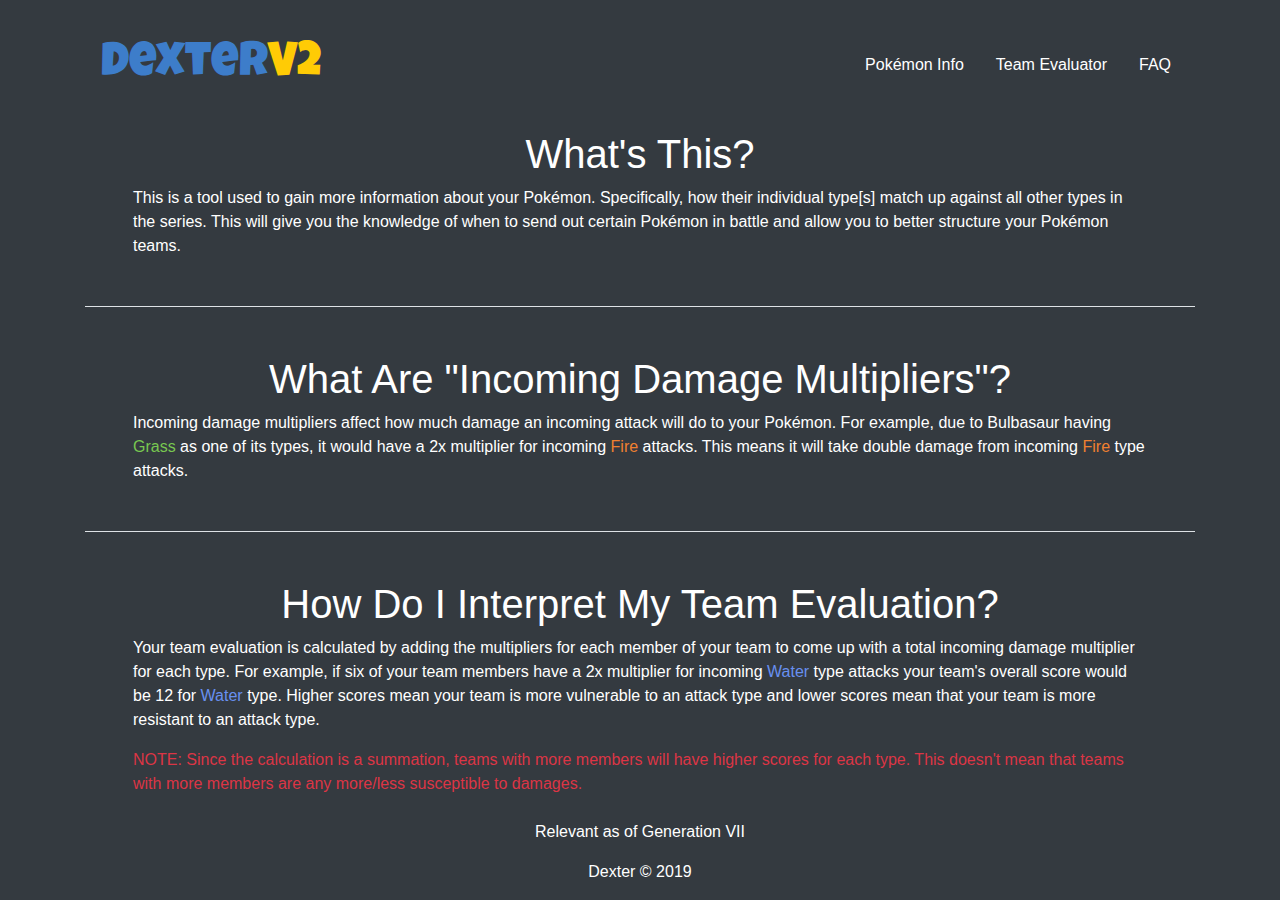
<file: faq.html>
<!DOCTYPE html>
<html lang="en">
  <head>
    <meta charset="UTF-8" />
    <meta name="viewport" content="width=device-width, initial-scale=1.0" />
    <meta http-equiv="X-UA-Compatible" content="ie=edge" />
    <link
      rel="stylesheet"
      href="https://stackpath.bootstrapcdn.com/bootstrap/4.3.1/css/bootstrap.min.css"
      integrity="sha384-ggOyR0iXCbMQv3Xipma34MD+dH/1fQ784/j6cY/iJTQUOhcWr7x9JvoRxT2MZw1T"
      crossorigin="anonymous"
    />
    <link
      href="https://fonts.googleapis.com/css?family=Luckiest+Guy"
      rel="stylesheet"
    />
    <link
      rel="stylesheet"
      href="https://use.fontawesome.com/releases/v5.8.1/css/all.css"
      integrity="sha384-50oBUHEmvpQ+1lW4y57PTFmhCaXp0ML5d60M1M7uH2+nqUivzIebhndOJK28anvf"
      crossorigin="anonymous"
    />
    <link rel="stylesheet" href="styles/main.css" />
    <title>DexterV2 | FAQ</title>
  </head>
  <body class="bg-dark pt-3">
    <div class="container bg-dark">
      <nav class="navbar navbar-expand-md navbar-dark">
        <a class="navbar-brand" href="index.html" id="logo"
          ><span id="dexter">Dexter</span>V2</a
        >
        <button
          class="navbar-toggler"
          type="button"
          data-toggle="collapse"
          data-target="#navbarSupportedContent"
          aria-controls="navbarSupportedContent"
          aria-expanded="false"
          aria-label="Toggle navigation"
        >
          <span class="navbar-toggler-icon"></span>
        </button>

        <div class="collapse navbar-collapse" id="navbarSupportedContent">
          <ul class="navbar-nav ml-auto">
            <li class="nav-item ml-2 mr-2">
              <a class="nav-link text-white" href="index.html"
                >Pok&eacute;mon Info</a
              >
            </li>
            <li class="nav-item ml-2 mr-2">
              <a href="team-eval.html" class="nav-link text-white"
                >Team Evaluator</a
              >
            </li>
            <li class="nav-item ml-2">
              <a href="faq.html" class="nav-link text-white">FAQ</a>
            </li>
          </ul>
        </div>
      </nav>

      <h1 class="text-center text-white mt-3">
        What's This?
      </h1>
      <p class="text-white border-bottom px-md-5 pb-5 mb-5">
        This is a tool used to gain more information about your Pok&eacute;mon.
        Specifically, how their individual type[s] match up against all other
        types in the series. This will give you the knowledge of when to send
        out certain Pok&eacute;mon in battle and allow you to better structure
        your Pok&eacute;mon teams.
      </p>
      <h1 class="text-center text-white">
        What Are "Incoming Damage Multipliers"?
      </h1>
      <p class="text-white border-bottom px-md-5 pb-5 mb-5">
        Incoming damage multipliers affect how much damage an incoming attack
        will do to your Pok&eacute;mon. For example, due to Bulbasaur having
        <span class="grass-text">Grass</span> as one of its types, it would have
        a 2x multiplier for incoming
        <span class="fire-text">Fire</span> attacks. This means it will take
        double damage from incoming <span class="fire-text">Fire</span> type
        attacks.
      </p>
      <h1 class="text-center text-white">
        How Do I Interpret My Team Evaluation?
      </h1>
      <p class="text-white px-md-5">
        Your team evaluation is calculated by adding the multipliers for each
        member of your team to come up with a total incoming damage multiplier
        for each type. For example, if six of your team members have a 2x
        multiplier for incoming <span class="water-text">Water</span> type
        attacks your team's overall score would be 12 for
        <span class="water-text">Water</span> type. Higher scores mean your team
        is more vulnerable to an attack type and lower scores mean that your
        team is more resistant to an attack type. <br />
        <div class="text-danger px-md-5 mb-4"
          >NOTE: Since the calculation is a summation, teams with more members
          will have higher scores for each type. This doesn't mean that teams
          with more members are any more/less susceptible to damages.</div
        >
      </p>

      <footer class="text-center text-white">
        <p>Relevant as of Generation VII</p>
        <p>Dexter &copy; 2019</p>
      </footer>
    </div>
    <script
      src="https://code.jquery.com/jquery-3.2.1.slim.min.js"
      integrity="sha384-KJ3o2DKtIkvYIK3UENzmM7KCkRr/rE9/Qpg6aAZGJwFDMVNA/GpGFF93hXpG5KkN"
      crossorigin="anonymous"
    ></script>
    <script
      src="https://cdnjs.cloudflare.com/ajax/libs/popper.js/1.12.9/umd/popper.min.js"
      integrity="sha384-ApNbgh9B+Y1QKtv3Rn7W3mgPxhU9K/ScQsAP7hUibX39j7fakFPskvXusvfa0b4Q"
      crossorigin="anonymous"
    ></script>
    <script
      src="https://maxcdn.bootstrapcdn.com/bootstrap/4.0.0/js/bootstrap.min.js"
      integrity="sha384-JZR6Spejh4U02d8jOt6vLEHfe/JQGiRRSQQxSfFWpi1MquVdAyjUar5+76PVCmYl"
      crossorigin="anonymous"
    ></script>
    <script src="scripts/ui.js"></script>
    <script src="scripts/pokeAPI.js"></script>
    <script src="scripts/app.js"></script>
  </body>
</html>
</file>
<file: styles/main.css>
.card {
  margin: 1rem 0;
}

#logo {
  color: #ffcb05;
  font-family: "Luckiest Guy", cursive;
  font-size: 3rem;
}

#dexter {
  color: #3d7dca;
}

.nav-item:hover {
  text-decoration: underline;
}

#btn-male,
#btn-female {
  display: none;
}

.dropdown {
  display: none;
}

.rounded-lg,
.img-thumbnail {
  border: 3px solid;
}

#img-front,
#img-back {
  width: auto;
  height: auto;
  border: 3px solid;
}

.type {
  color: white;
  margin: 0 0.5rem;
  min-width: 85px;
  font-weight: bold;
}

.weight-flex,
.height-flex {
  min-width: 80px;
}

.damage-type {
  margin: 0.5rem;
  min-width: 145px;
}

.damage-multiplier {
  min-width: 50px;
}

.rotate-180 {
  transform: rotate(180deg);
}

/* Color styling for each of the pokemon type badges */

.normal {
  background-color: #a8a878;
}

.fire {
  background-color: #f08030;
}

.fighting {
  background-color: #c03028;
}

.water {
  background-color: #6890f0;
}

.flying {
  background-color: #a890f0;
}

.grass {
  background-color: #78c850;
}

.poison {
  background-color: #a040a0;
}

.electric {
  background-color: #f8d030;
}

.ground {
  background-color: #e0c068;
}

.psychic {
  background-color: #f85888;
}

.rock {
  background-color: #b8a038;
}

.ice {
  background-color: #98d8d8;
}

.bug {
  background-color: #a8b820;
}

.dragon {
  background-color: #7038f8;
}

.ghost {
  background-color: #705898;
}

.dark {
  background-color: #3d3937;
}

.steel {
  background-color: #b8b8d0;
}

.fairy {
  background-color: #ee99ac;
}

#output {
  display: none;
}

.grass-text {
  color: #78c850;
}

.fire-text {
  color: #f08030;
}

.water-text {
  color: #6890f0;
}
</file>
